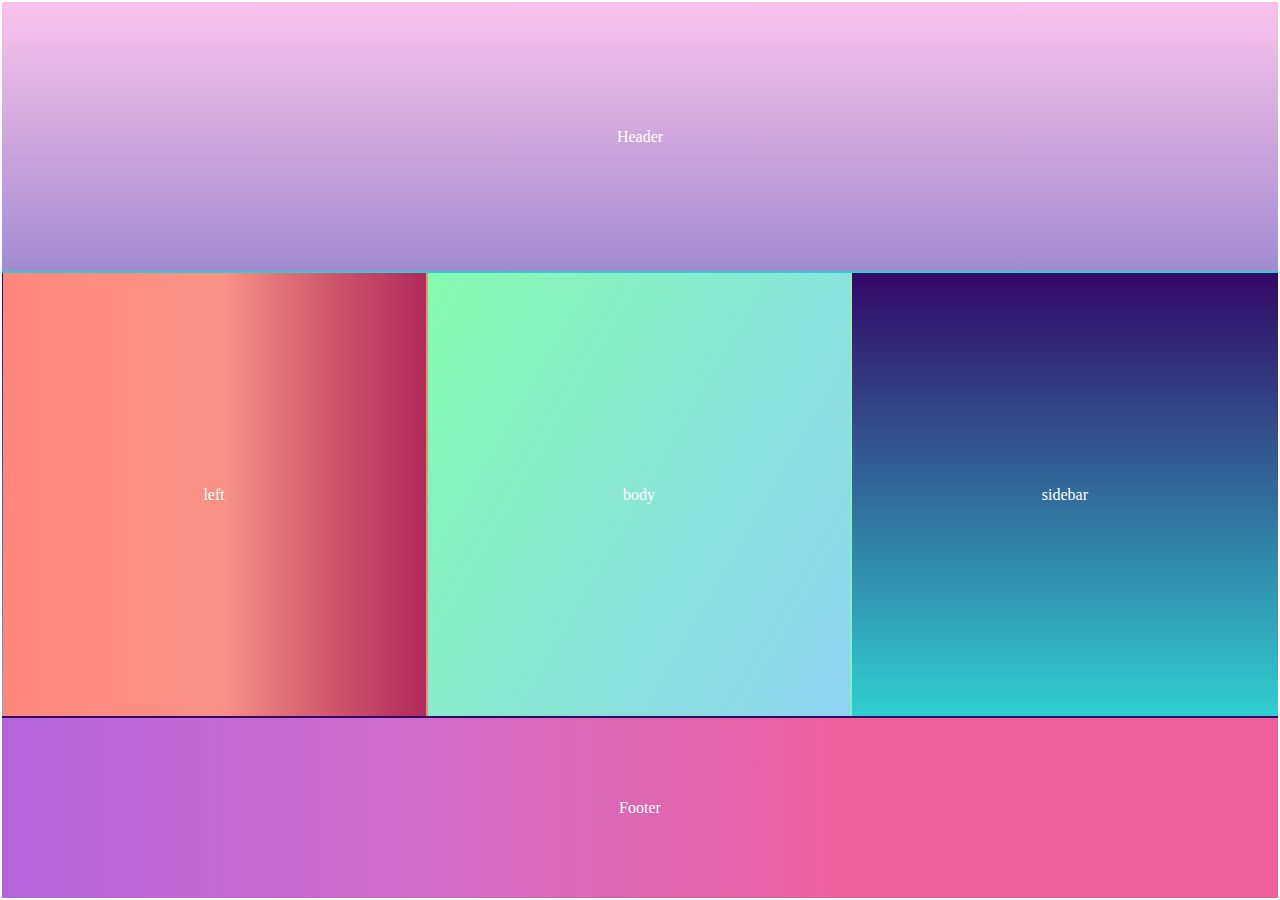
<file: index.html>
<!DOCTYPE html>
<html lang="en">
<head>
    <meta charset="UTF-8">
    <meta name="viewport" content="width=device-width, initial-scale=1.0">
    <link rel="stylesheet" href="style.css">
    <title>Flex-Box</title>

    <script>
        
    </script>
</head>
<body>

    <div class="container">
       <div class="item-1">
        Header
       </div>
       <div class="item-2">
        <div>left</div>
        <div>body</div>
        <div>sidebar</div>
       </div>
       <div class="item-3">
        Footer
       </div>
    </div>

    
</body>
</html>
</file>
<file: style.css>
* {
    margin: 0;
    padding: 0;
    box-sizing: border-box;
}

body {
    display: flex;
    width: 100%;
    height: 100vh;
    color: white;

}

.container {
    display: flex;
    width: 100%;
    flex-direction: column;
    border: 2px solid transparent;
}

.container .item-1 {
    display: flex;
    justify-content: center;
    align-items: center;
    width: 100%;
    height: 30vh;
    background-image: linear-gradient(to top, #a18cd1 0%, #fbc2eb 100%);
}

.container .item-2 {
    display: flex;
    justify-content: center;
    align-items: center;
    border-top: 2px solid transparent;
    border-bottom: 2px solid transparent;
    justify-content: center;
    align-items: center;
    height: 50%;
    background-image: linear-gradient(to top, #30cfd0 0%, #330867 100%);

    & div:nth-child(1) {
        border-right: 2px solid transparent;
        background-image: linear-gradient(to right, #ff8177 0%, #ff867a 0%, #ff8c7f 21%, #f99185 52%, #cf556c 78%, #b12a5b 100%);
    }

    & div:nth-child(2) {
        border-right: 2px solid transparent;
        background-image: linear-gradient(120deg, #84fab0 0%, #8fd3f4 100%);
    }

}

.container .item-3 {
    display: flex;
    justify-content: center;
    align-items: center;
    height: 20vh;
    background-image: linear-gradient(to right, #b8cbb8 0%, #b8cbb8 0%, #b465da 0%, #cf6cc9 33%, #ee609c 66%, #ee609c 100%);
}

.container .item-2 div {
    display: flex;
    justify-content: center;
    align-items: center;
    width: 33.3%;
    border-left: none;
    height: 100%;

}
.item-1{
    position: relative;
}

/* .item-1 div{
    position: absolute;
    background-color: black;
    top: 0;
    padding: 8px 16px;
    border-radius: 8px;
    -webkit-border-radius: 8px;
    -moz-border-radius: 8px;
    -ms-border-radius: 8px;
    -o-border-radius: 8px;
}
.item-1 div:hover{
    top: 0;
    cursor: pointer;
} */
@media screen and (max-width:500px) {

    .container .item-2 {
        flex-direction: column;

        & div:nth-child(1) {
            border-right: none;
            border-bottom: 2px solid transparent;
            width: 100%;
        }

        & div:nth-child(2) {
            order: 1;
            width: 100%;
            border-right: none;
        }

        & div:last-child {
            order: -1;
            border-bottom: 2px solid transparent;
            width: 100%;
        }
    }

}
</file>
